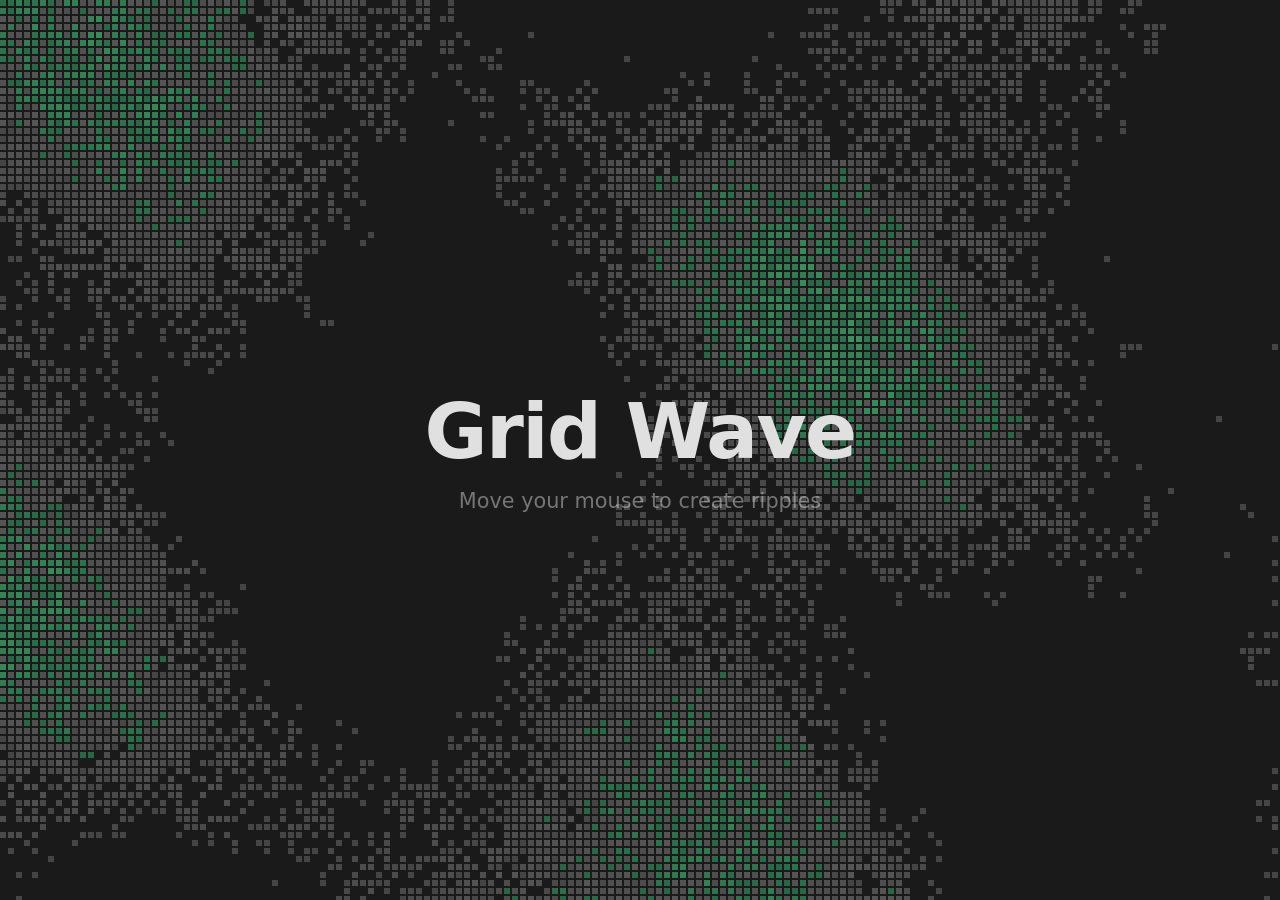
<file: grid-wave.html>
<!DOCTYPE html>
<html lang="zh-CN">
<head>
  <meta charset="UTF-8">
  <meta name="viewport" content="width=device-width, initial-scale=1.0">
  <title>Grid Wave Background</title>
  <style>
    * { margin: 0; padding: 0; box-sizing: border-box; }
    html, body {
      width: 100%; height: 100%;
      overflow: hidden;
      background: #1a1a1a;
      font-family: 'Segoe UI', system-ui, sans-serif;
    }
    #bg-canvas {
      position: fixed; top: 0; left: 0;
      z-index: 0;
      display: block;
    }
    .overlay {
      position: fixed; top: 0; left: 0;
      width: 100%; height: 100%;
      display: flex; flex-direction: column;
      align-items: center; justify-content: center;
      z-index: 1; pointer-events: none;
      user-select: none;
    }
    .overlay h1 {
      font-size: clamp(2.5rem, 6vw, 5rem);
      font-weight: 600; color: #e0e0e0;
      letter-spacing: -0.02em;
    }
    .overlay p {
      font-size: clamp(1rem, 2vw, 1.3rem);
      color: rgba(255,255,255,0.4);
      margin-top: 0.8rem;
    }
  </style>
</head>
<body>
  <canvas id="bg-canvas"></canvas>

  <div class="overlay">
    <h1>Grid Wave</h1>
    <p>Move your mouse to create ripples</p>
  </div>

  <script>
    (function() {
      var canvas = document.getElementById('bg-canvas');
      var ctx = canvas.getContext('2d');

      var width, height;
      var mouse = { x: -1000, y: -1000 };
      var time = 0;

      var GRID_SIZE   = 6;   // 格子大小
      var GAP         = 2;   // 格子间距
      var CELL_SIZE   = GRID_SIZE + GAP;
      var WAVE_SPEED  = 0.6; // 波浪速度
      var MOUSE_R     = 150; // 鼠标影响半径
      var MOUSE_FORCE = 0.3; // 鼠标力度

      // ── 噪声种子（哈希函数）─────────────────
      function hashOffset(x, y) {
        var h = Math.sin(x * 12.9898 + y * 78.233) * 43758.5453;
        return (h - Math.floor(h)) * Math.PI * 2;
      }

      // ── 有机噪声场 ───────────────────────────
      function smoothOrganic(x, y, t) {
        var baseFreq = 0.008;
        var w1 = Math.sin(x * baseFreq + y * baseFreq * 0.3 + t * 0.015);
        var w2 = Math.cos(y * baseFreq * 1.2 - x * baseFreq * 0.5 + t * 0.012);
        var off = hashOffset(x * 0.05, y * 0.05);
        var lw1 = Math.sin(x * 0.025 + y * 0.015 + t * 0.02 + off);
        var lw2 = Math.cos((x - y) * 0.012 + t * 0.015);
        var detail = Math.sin(x * 0.06 + off * 0.5) * Math.sin(y * 0.04 + t * 0.025) * 0.12;
        return w1 * 0.35 + w2 * 0.25 + lw1 * 0.2 + lw2 * 0.15 + detail;
      }

      // ── 调整大小 ─────────────────────────────
      function resize() {
        width  = window.innerWidth;
        height = window.innerHeight;
        canvas.width  = width;
        canvas.height = height;
      }

      // ── 绘制 ─────────────────────────────────
      function draw() {
        // 清屏
        ctx.fillStyle = '#1a1a1a';
        ctx.fillRect(0, 0, width, height);

        var mx = mouse.x;
        var my = mouse.y;
        if (typeof mx !== 'number' || isNaN(mx)) mx = -1000;
        if (typeof my !== 'number' || isNaN(my)) my = -1000;

        var cols = Math.ceil(width  / CELL_SIZE) + 1;
        var rows = Math.ceil(height / CELL_SIZE) + 1;

        for (var i = 0; i < cols; i++) {
          for (var j = 0; j < rows; j++) {
            var x = i * CELL_SIZE;
            var y = j * CELL_SIZE;

            // 计算该格子的噪声值
            var value = smoothOrganic(x, y, time);

            // 鼠标涟漪扰动
            var dx = x - mx;
            var dy = y - my;
            var dist = Math.sqrt(dx * dx + dy * dy);
            if (dist < MOUSE_R && dist > 0) {
              var force = (1 - dist / MOUSE_R) * MOUSE_FORCE;
              var ripple = Math.sin(dist * 0.05 - time * 0.12);
              value += ripple * force * 0.5;
            }

            // 映射到 [0, 1]
            value = (value + 1.2) / 2.4;

            // 只有超过阈值的格子才绘制
            if (value > 0.52) {
              if (value > 0.72) {
                // 高亮色：蓝绿色
                var intensity = (value - 0.72) / 0.28;
                var r = Math.floor(50  + intensity * 50);
                var g = Math.floor(150 + intensity * 105);
                var b = Math.floor(100 + intensity * 60);
                ctx.fillStyle = 'rgba(' + r + ', ' + g + ', ' + b + ', 0.6)';
              } else {
                // 中间色：灰色
                var intensity2 = (value - 0.52) / 0.2;
                var gray = Math.floor(120 + intensity2 * 40);
                ctx.fillStyle = 'rgba(' + gray + ', ' + gray + ', ' + gray + ', 0.45)';
              }
              ctx.fillRect(x, y, GRID_SIZE, GRID_SIZE);
            }
          }
        }
      }

      // ── 动画循环 ─────────────────────────────
      function animate() {
        time += WAVE_SPEED;
        draw();
        requestAnimationFrame(animate);
      }

      // ── 事件监听 ─────────────────────────────
      window.addEventListener('resize', resize);
      window.addEventListener('mousemove', function(e) {
        mouse.x = e.clientX;
        mouse.y = e.clientY;
      });
      window.addEventListener('mouseleave', function() {
        mouse.x = -1000;
        mouse.y = -1000;
      });

      // 移动端触摸
      window.addEventListener('touchmove', function(e) {
        if (e.touches.length) {
          mouse.x = e.touches[0].clientX;
          mouse.y = e.touches[0].clientY;
        }
      }, { passive: true });
      window.addEventListener('touchend', function() {
        mouse.x = -1000; mouse.y = -1000;
      });

      // ── 启动 ─────────────────────────────────
      resize();
      requestAnimationFrame(animate);

      // rAF 后备
      (function() {
        var ok = false;
        var id = requestAnimationFrame(function() { ok = true; });
        setTimeout(function() {
          if (!ok) { cancelAnimationFrame(id); setInterval(function() { time += WAVE_SPEED; draw(); }, 33); }
        }, 300);
      })();
    })();
  </script>
</body>
</html>
</file>
